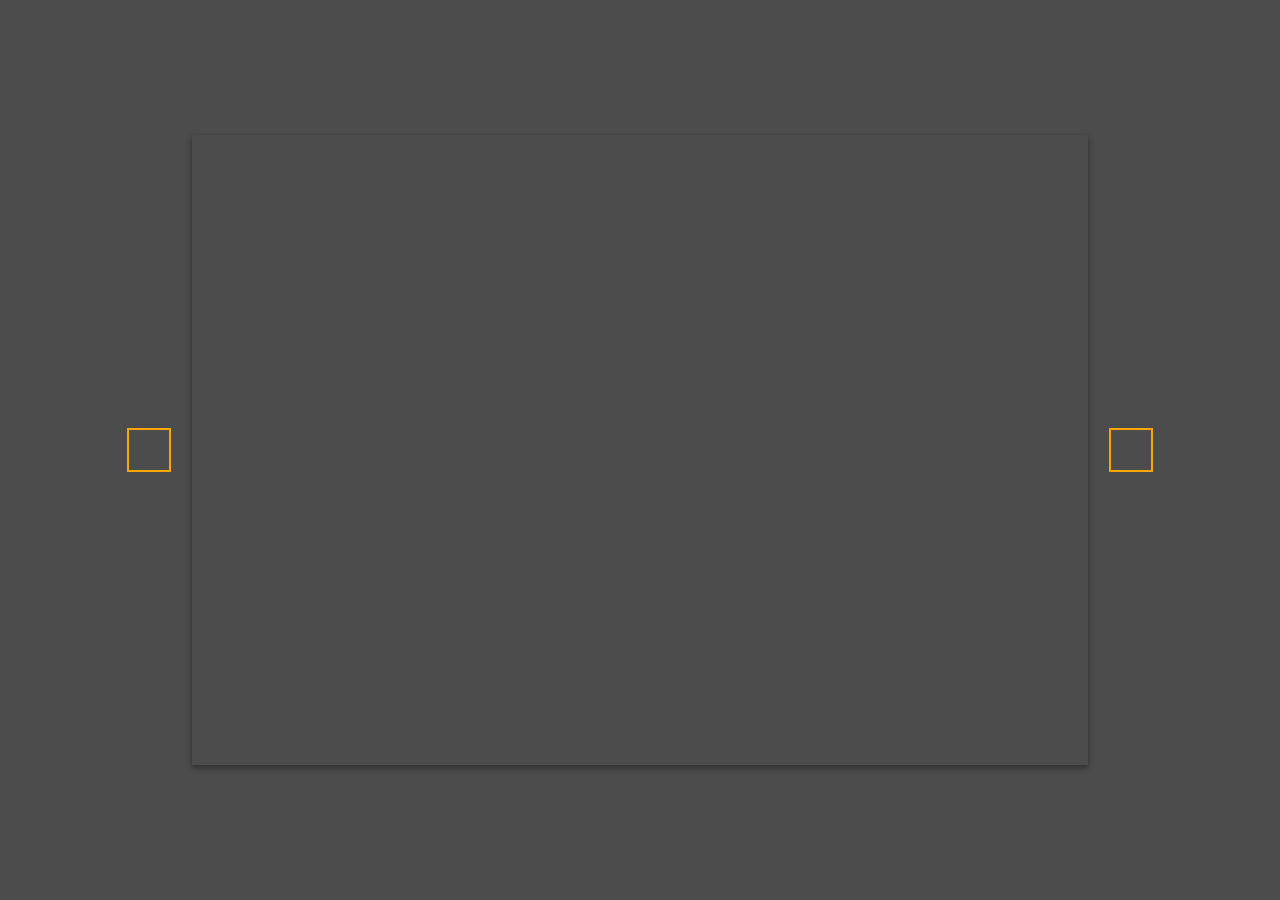
<file: Background slider/index.html>
<!DOCTYPE html>
<html lang="en">
  <head>
    <meta charset="UTF-8" />
    <meta name="viewport" content="width=device-width, initial-scale=1.0" />
    <link
      rel="stylesheet"
      href="https://cdnjs.cloudflare.com/ajax/libs/font-awesome/5.14.0/css/all.min.css"
      integrity="sha512-1PKOgIY59xJ8Co8+NE6FZ+LOAZKjy+KY8iq0G4B3CyeY6wYHN3yt9PW0XpSriVlkMXe40PTKnXrLnZ9+fkDaog=="
      crossorigin="anonymous"
    />
    <link rel="stylesheet" href="style.css" />
    <title>Background Slider</title>
  </head>
  <body>
    <div class="slider-container">
      <div
        class="slide active"
        style="
          background-image: url('https://images.unsplash.com/photo-1549880338-65ddcdfd017b?ixlib=rb-1.2.1&ixid=eyJhcHBfaWQiOjEyMDd9&auto=format&fit=crop&w=2100&q=80');
        "
      ></div>
      <div
        class="slide"
        style="
          background-image: url('https://images.unsplash.com/photo-1511593358241-7eea1f3c84e5?ixlib=rb-1.2.1&ixid=eyJhcHBfaWQiOjEyMDd9&auto=format&fit=crop&w=1934&q=80');
        "
      ></div>

      <div
        class="slide"
        style="
          background-image: url('https://images.unsplash.com/photo-1495467033336-2effd8753d51?ixlib=rb-1.2.1&ixid=eyJhcHBfaWQiOjEyMDd9&auto=format&fit=crop&w=2100&q=80');
        "
      ></div>

      <div
        class="slide"
        style="
          background-image: url('https://images.unsplash.com/photo-1522735338363-cc7313be0ae0?ixlib=rb-1.2.1&ixid=eyJhcHBfaWQiOjEyMDd9&auto=format&fit=crop&w=2689&q=80');
        "
      ></div>

      <div
        class="slide"
        style="
          background-image: url('https://images.unsplash.com/photo-1559087867-ce4c91325525?ixlib=rb-1.2.1&ixid=eyJhcHBfaWQiOjEyMDd9&auto=format&fit=crop&w=2100&q=80');
        "
      ></div>

      <button class="arrow left-arrow" id="left">
        <i class="fas fa-arrow-left"></i>
      </button>

      <button class="arrow right-arrow" id="right">
        <i class="fas fa-arrow-right"></i>
      </button>
    </div>
    <script src="app.js"></script>
  </body>
</html>
</file>
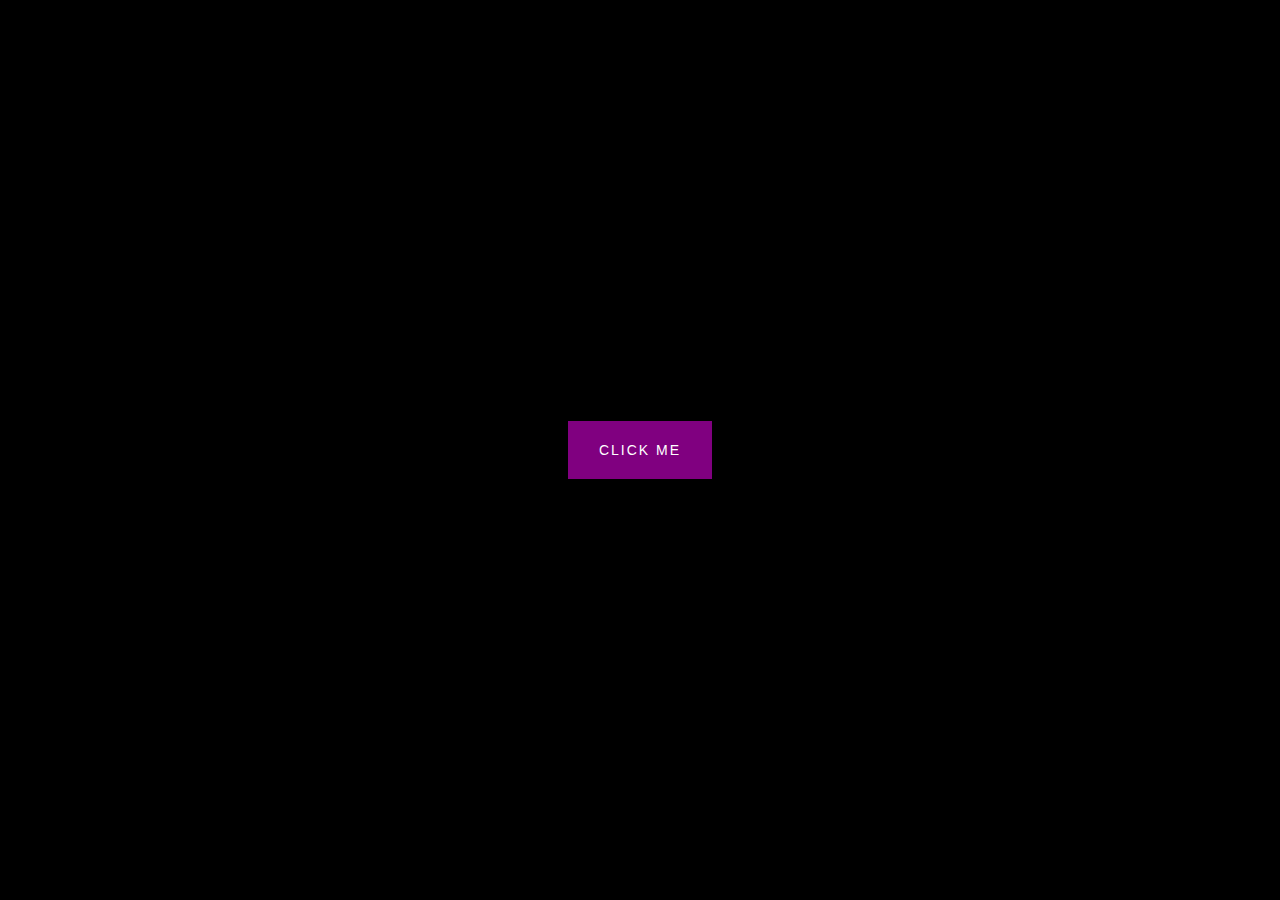
<file: Button Effect/index.html>
<!DOCTYPE html>
<html lang="en">
  <head>
    <meta charset="UTF-8" />
    <meta name="viewport" content="width=device-width, initial-scale=1.0" />
    <link rel="stylesheet" href="style.css" />
    <title>Button Ripple Effect</title>
  </head>
  <body>
    <button class="ripple">Click Me</button>
    <script src="app.js"></script>
  </body>
</html>
</file>
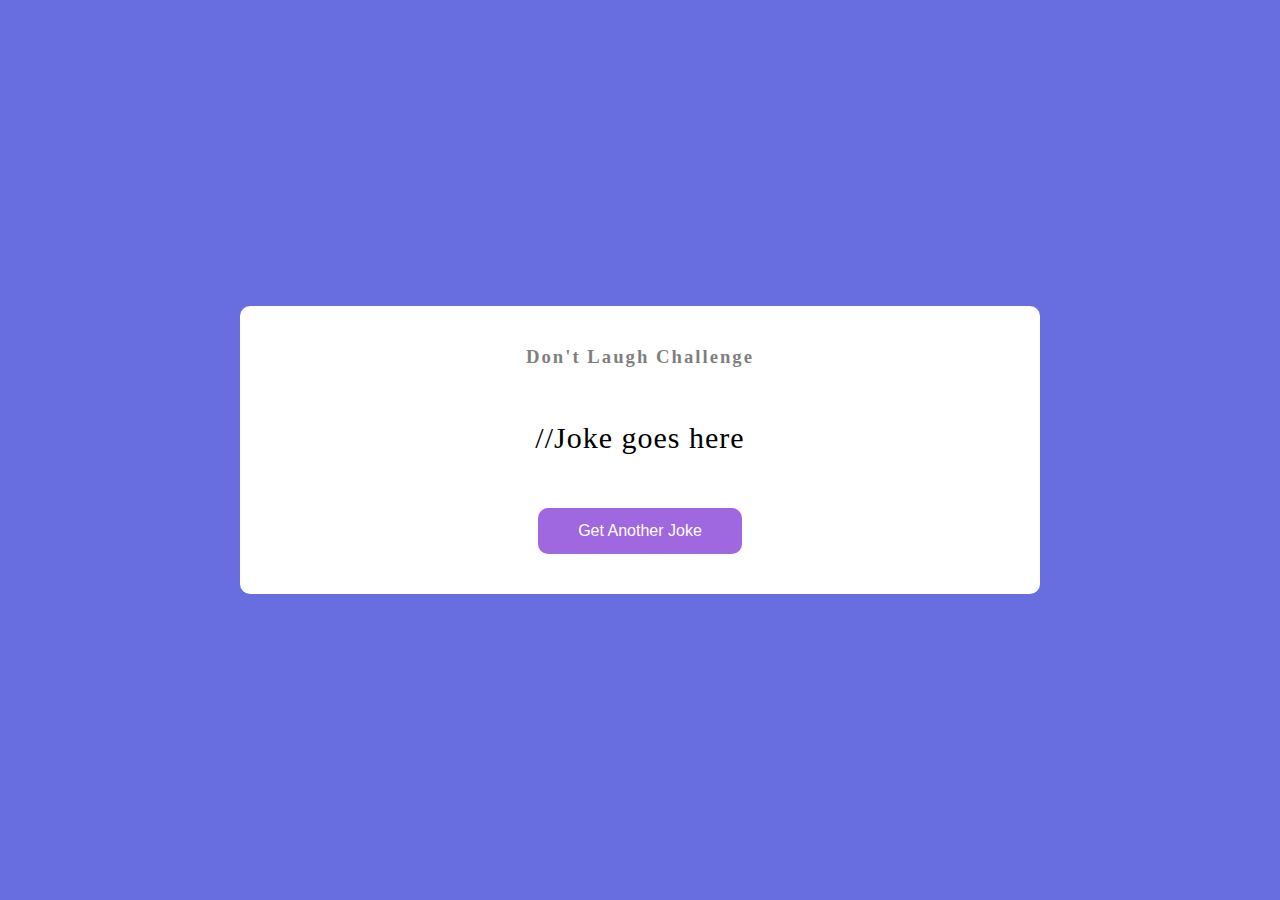
<file: Dad Jokes/index.html>
<!DOCTYPE html>
<html lang="en">
  <head>
    <meta charset="UTF-8" />
    <meta http-equiv="X-UA-Compatible" content="IE=edge" />
    <meta name="viewport" content="width=device-width, initial-scale=1.0" />
    <link rel="stylesheet" href="style.css" />
    <title>Dad Jokes</title>
  </head>
  <body>
    <div class="container">
      <h3>Don't Laugh Challenge</h3>
      <div id="joke" class="joke">//Joke goes here</div>
      <button id="jokebtn" class="btn">Get Another Joke</button>
    </div>
    <script src="app.js"></script>
  </body>
</html>
</file>
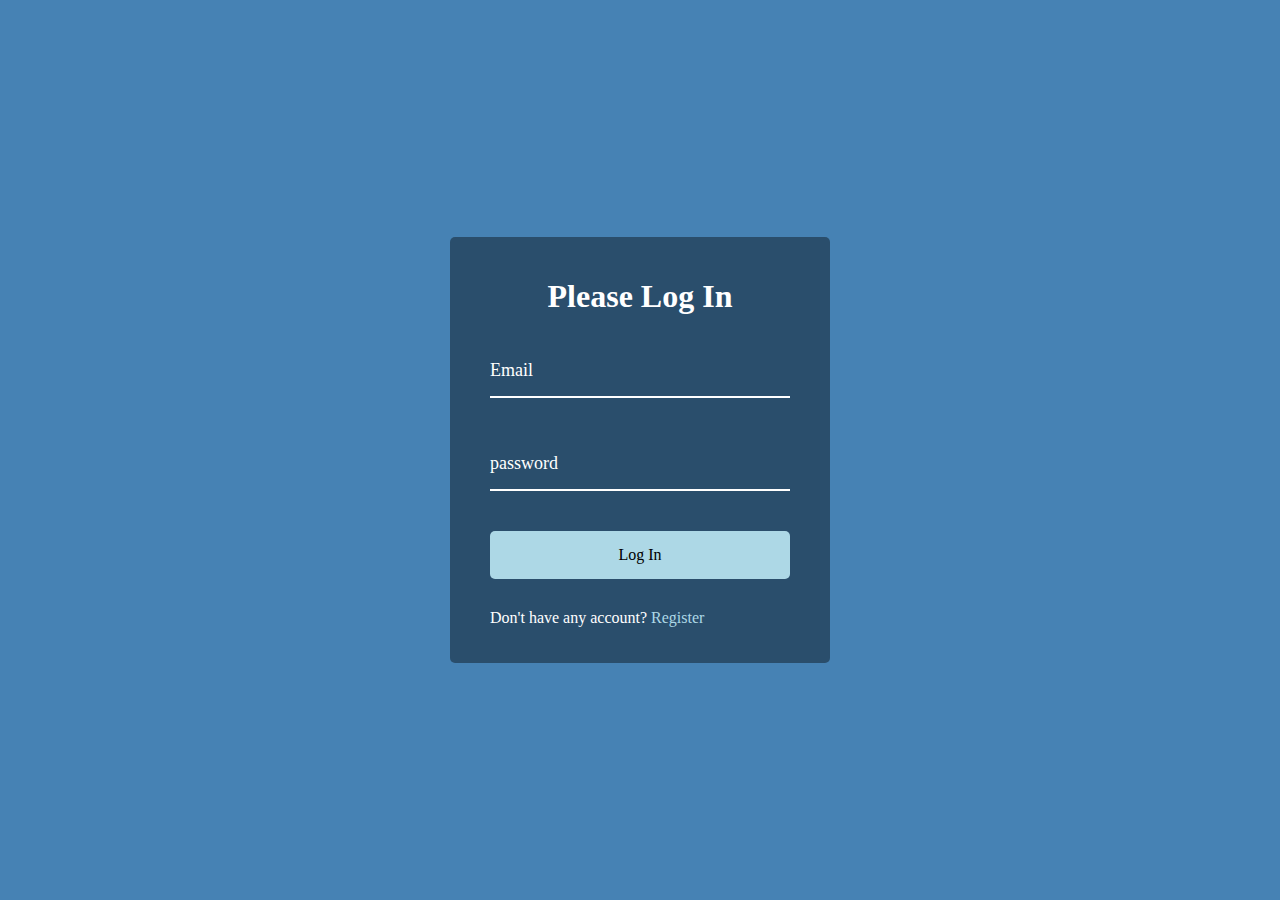
<file: Form wave Animation/index.html>
<!DOCTYPE html>
<html lang="en">
  <head>
    <meta charset="UTF-8" />
    <meta http-equiv="X-UA-Compatible" content="IE=edge" />
    <meta name="viewport" content="width=device-width, initial-scale=1.0" />
    <link rel="stylesheet" href="style.css" />
    <title>Form Wave Animation</title>
  </head>
  <body>
    <div class="container">
      <h1>Please Log In</h1>
      <form class="form-control">
        <input type="text" required />
        <label>Email</label>
      </form>
      <form class="form-control">
        <input type="password" required />
        <label>password</label>
      </form>
      <button class="btn">Log In</button>
      <p class="text">Don't have any account? <a href="#"> Register</a></p>
    </div>

    <script src="app.js"></script>
  </body>
</html>
</file>
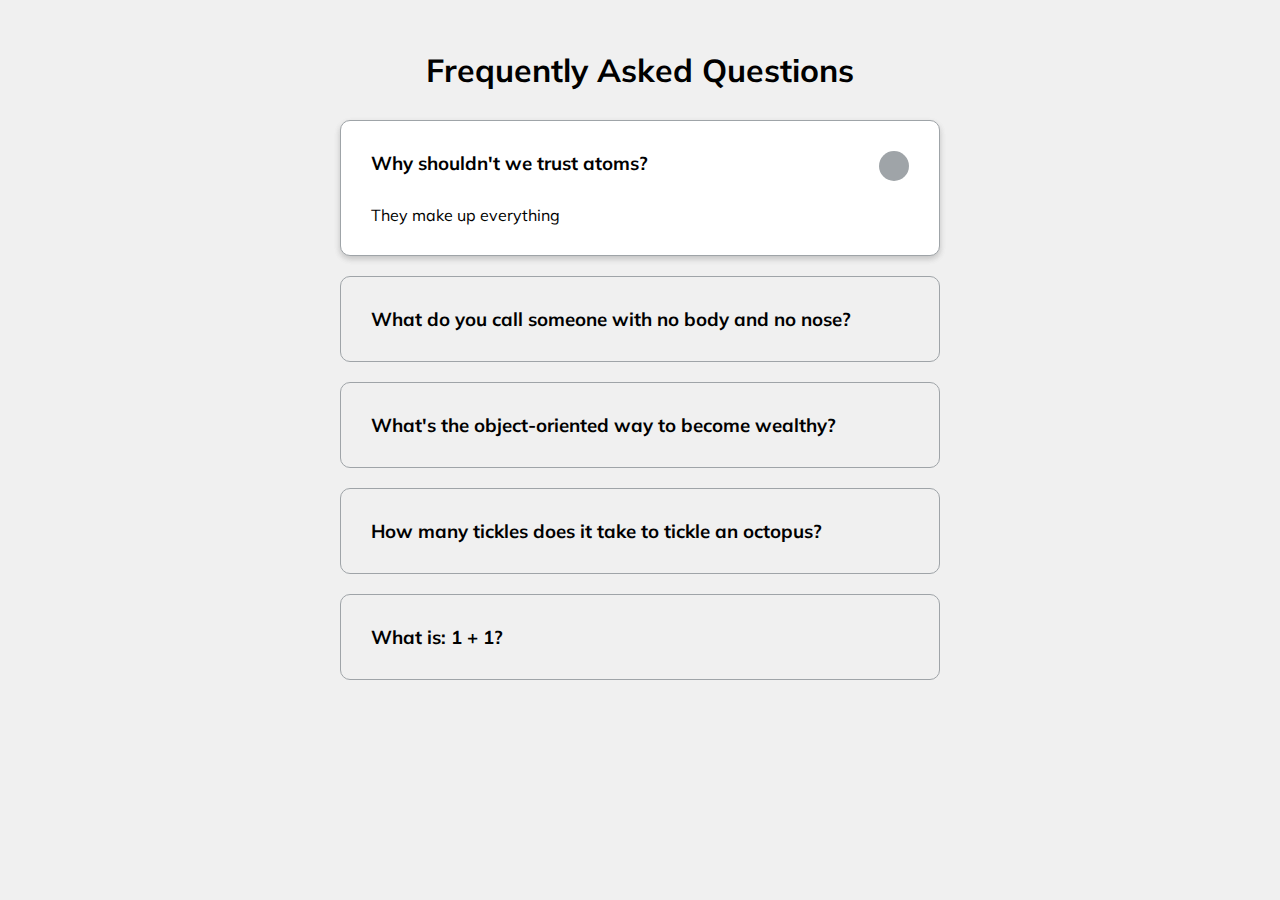
<file: FQA Collaps/index.html>
<!DOCTYPE html>
<html lang="en">
  <head>
    <meta charset="UTF-8" />
    <meta name="viewport" content="width=device-width, initial-scale=1.0" />
    <link
      rel="stylesheet"
      href="https://cdnjs.cloudflare.com/ajax/libs/font-awesome/5.14.0/css/all.min.css"
      integrity="sha512-1PKOgIY59xJ8Co8+NE6FZ+LOAZKjy+KY8iq0G4B3CyeY6wYHN3yt9PW0XpSriVlkMXe40PTKnXrLnZ9+fkDaog=="
      crossorigin="anonymous"
    />
    <link rel="stylesheet" href="style.css" />
    <title>FAQ</title>
  </head>
  <body>
    <h1>Frequently Asked Questions</h1>
    <div class="faq-container">
      <div class="faq active">
        <h3 class="faq-title">Why shouldn't we trust atoms?</h3>

        <p class="faq-text">They make up everything</p>

        <button class="faq-toggle">
          <i class="fas fa-chevron-down"></i>
          <i class="fas fa-times"></i>
        </button>
      </div>

      <div class="faq">
        <h3 class="faq-title">
          What do you call someone with no body and no nose?
        </h3>
        <p class="faq-text">Nobody knows.</p>
        <button class="faq-toggle">
          <i class="fas fa-chevron-down"></i>
          <i class="fas fa-times"></i>
        </button>
      </div>

      <div class="faq">
        <h3 class="faq-title">
          What's the object-oriented way to become wealthy?
        </h3>
        <p class="faq-text">Inheritance.</p>
        <button class="faq-toggle">
          <i class="fas fa-chevron-down"></i>
          <i class="fas fa-times"></i>
        </button>
      </div>

      <div class="faq">
        <h3 class="faq-title">
          How many tickles does it take to tickle an octopus?
        </h3>
        <p class="faq-text">Ten-tickles!</p>
        <button class="faq-toggle">
          <i class="fas fa-chevron-down"></i>
          <i class="fas fa-times"></i>
        </button>
      </div>

      <div class="faq">
        <h3 class="faq-title">What is: 1 + 1?</h3>
        <p class="faq-text">Depends on who are you asking.</p>
        <button class="faq-toggle">
          <i class="fas fa-chevron-down"></i>
          <i class="fas fa-times"></i>
        </button>
      </div>
    </div>
    <script src="app.js"></script>
  </body>
</html>
</file>
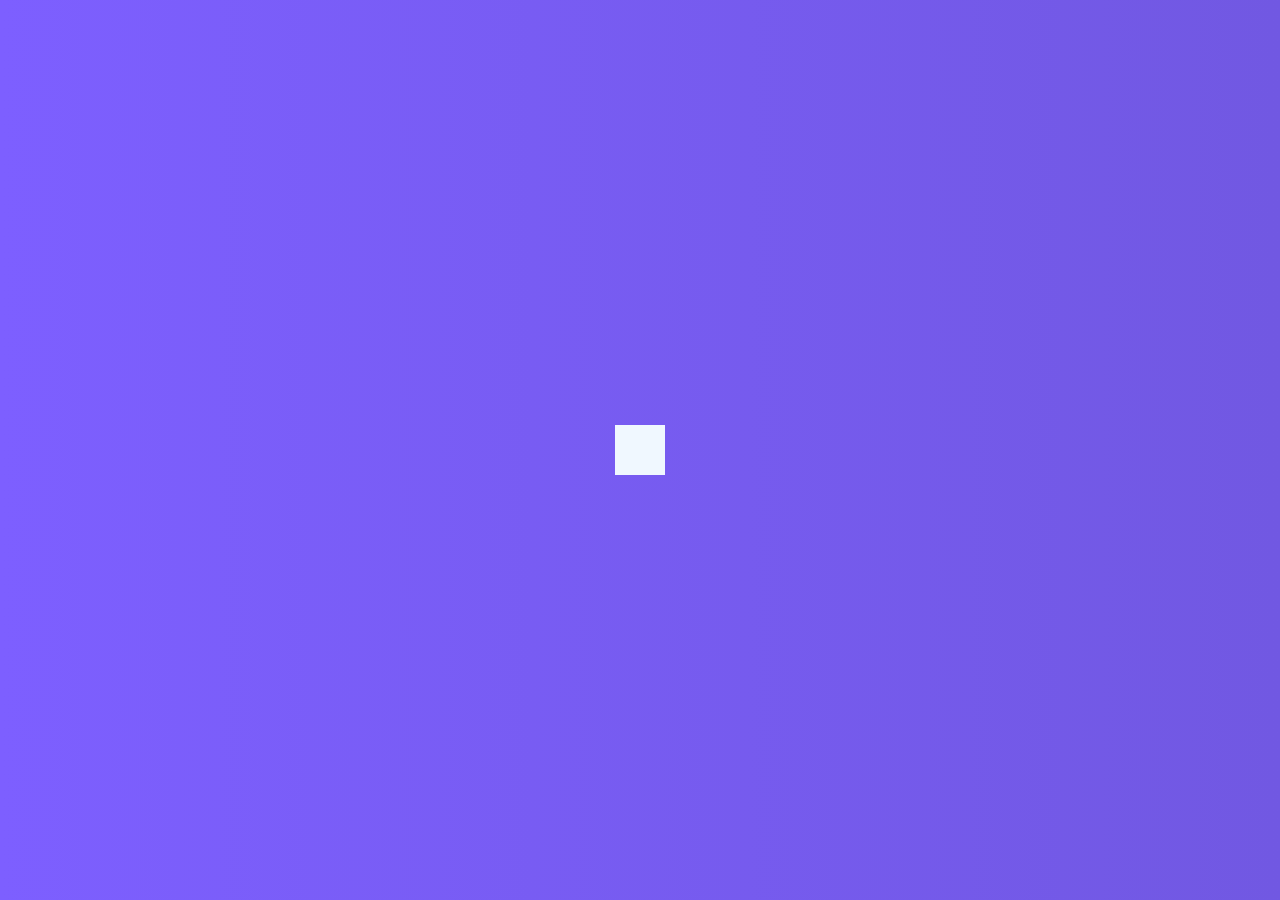
<file: Hidden Search Widget/index.html>
<!DOCTYPE html>
<html lang="en">
  <head>
    <meta charset="UTF-8" />
    <meta http-equiv="X-UA-Compatible" content="IE=edge" />
    <meta name="viewport" content="width=device-width, initial-scale=1.0" />
    <link
      rel="stylesheet"
      href="https://cdnjs.cloudflare.com/ajax/libs/font-awesome/5.15.3/css/all.min.css"
      integrity="sha512-iBBXm8fW90+nuLcSKlbmrPcLa0OT92xO1BIsZ+ywDWZCvqsWgccV3gFoRBv0z+8dLJgyAHIhR35VZc2oM/gI1w=="
      crossorigin="anonymous"
    />
    <link rel="stylesheet" href="style.css" />
    <title>Hidden search Widget</title>
  </head>
  <body>
    <div class="search">
      <input type="text" placeholder="search..." class="input" />
      <button class="btn">
        <i class="fas fa-search"></i>
      </button>
    </div>
    <script src="script.js"></script>
  </body>
</html>
</file>
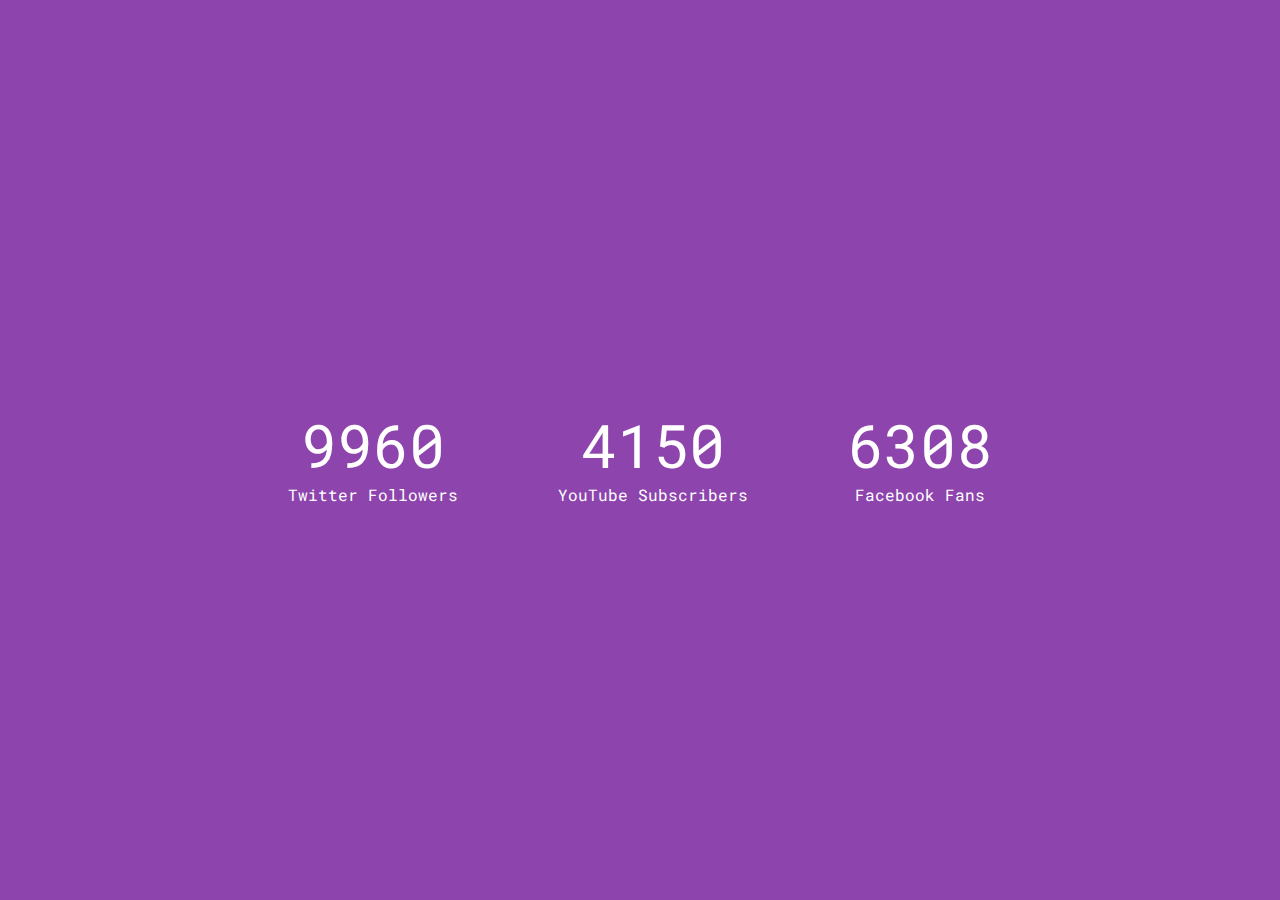
<file: Incrementing Counter/index.html>
<!DOCTYPE html>
<html lang="en">
  <head>
    <meta charset="UTF-8" />
    <meta name="viewport" content="width=device-width, initial-scale=1.0" />
    <link
      rel="stylesheet"
      href="https://cdnjs.cloudflare.com/ajax/libs/font-awesome/5.14.0/css/all.min.css"
      integrity="sha512-1PKOgIY59xJ8Co8+NE6FZ+LOAZKjy+KY8iq0G4B3CyeY6wYHN3yt9PW0XpSriVlkMXe40PTKnXrLnZ9+fkDaog=="
      crossorigin="anonymous"
    />
    <link rel="stylesheet" href="style.css" />
    <title>Increment Counter</title>
  </head>
  <body>
    <div class="counter-container">
      <i class="fab fa-twitter fa-3x"></i>
      <div class="counter" data-target="12000"></div>
      <span>Twitter Followers</span>
    </div>

    <div class="counter-container">
      <i class="fab fa-youtube fa-3x"></i>
      <div class="counter" data-target="5000"></div>
      <span>YouTube Subscribers</span>
    </div>

    <div class="counter-container">
      <i class="fab fa-facebook fa-3x"></i>
      <div class="counter" data-target="7500"></div>
      <span>Facebook Fans</span>
    </div>
    <script src="app.js"></script>
  </body>
</html>
</file>
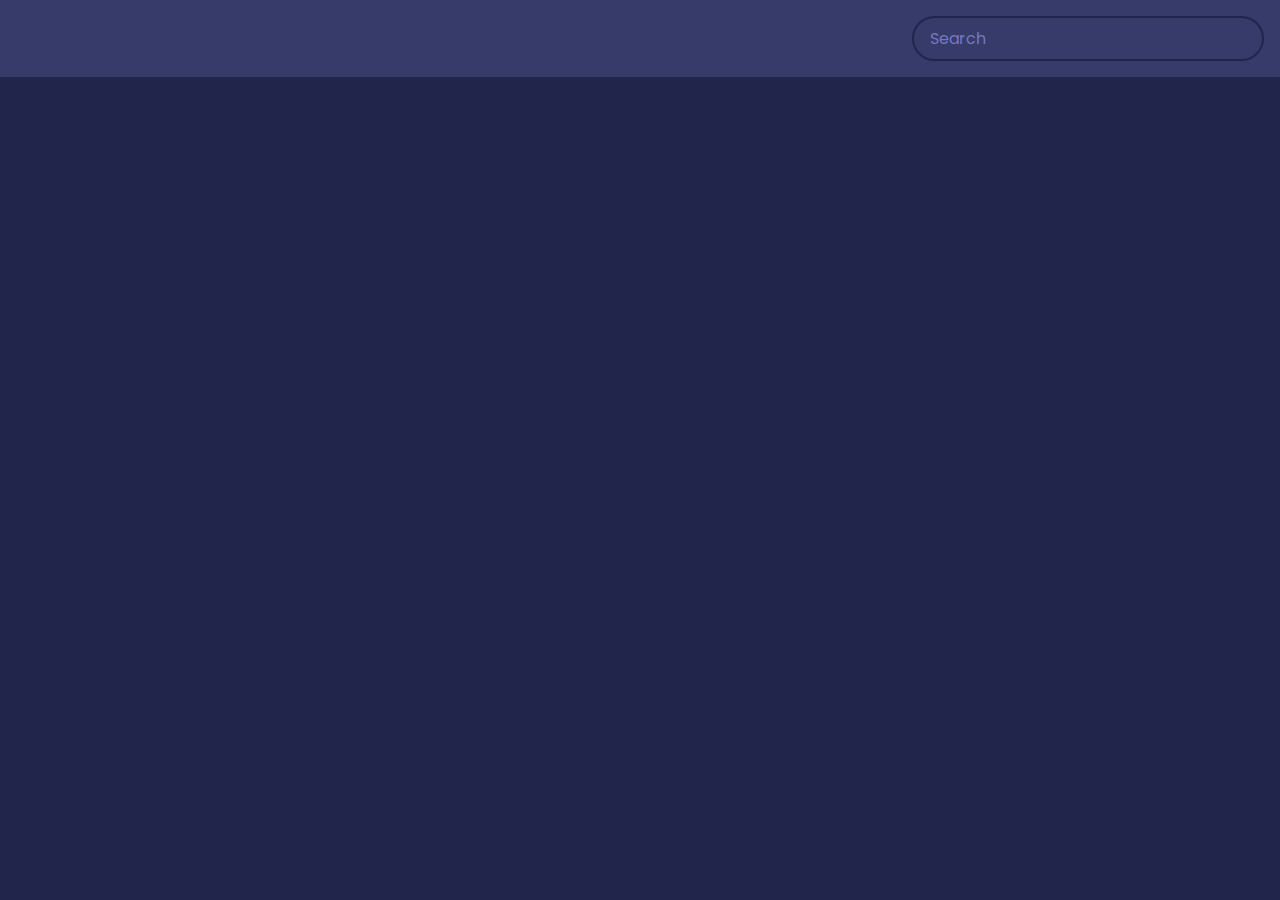
<file: Movie App/index.html>
<!DOCTYPE html>
<html lang="en">
  <head>
    <meta charset="UTF-8" />
    <meta http-equiv="X-UA-Compatible" content="IE=edge" />
    <meta name="viewport" content="width=device-width, initial-scale=1.0" />
    <link rel="stylesheet" href="style.css" />
    <title>Movie App</title>
  </head>
  <body>
    <header>
      <form id="form">
        <input type="text" id="search" class="search" placeholder="Search" />
      </form>
    </header>

    <main id="main"></main>
    <script src="app.js"></script>
  </body>
</html>
</file>
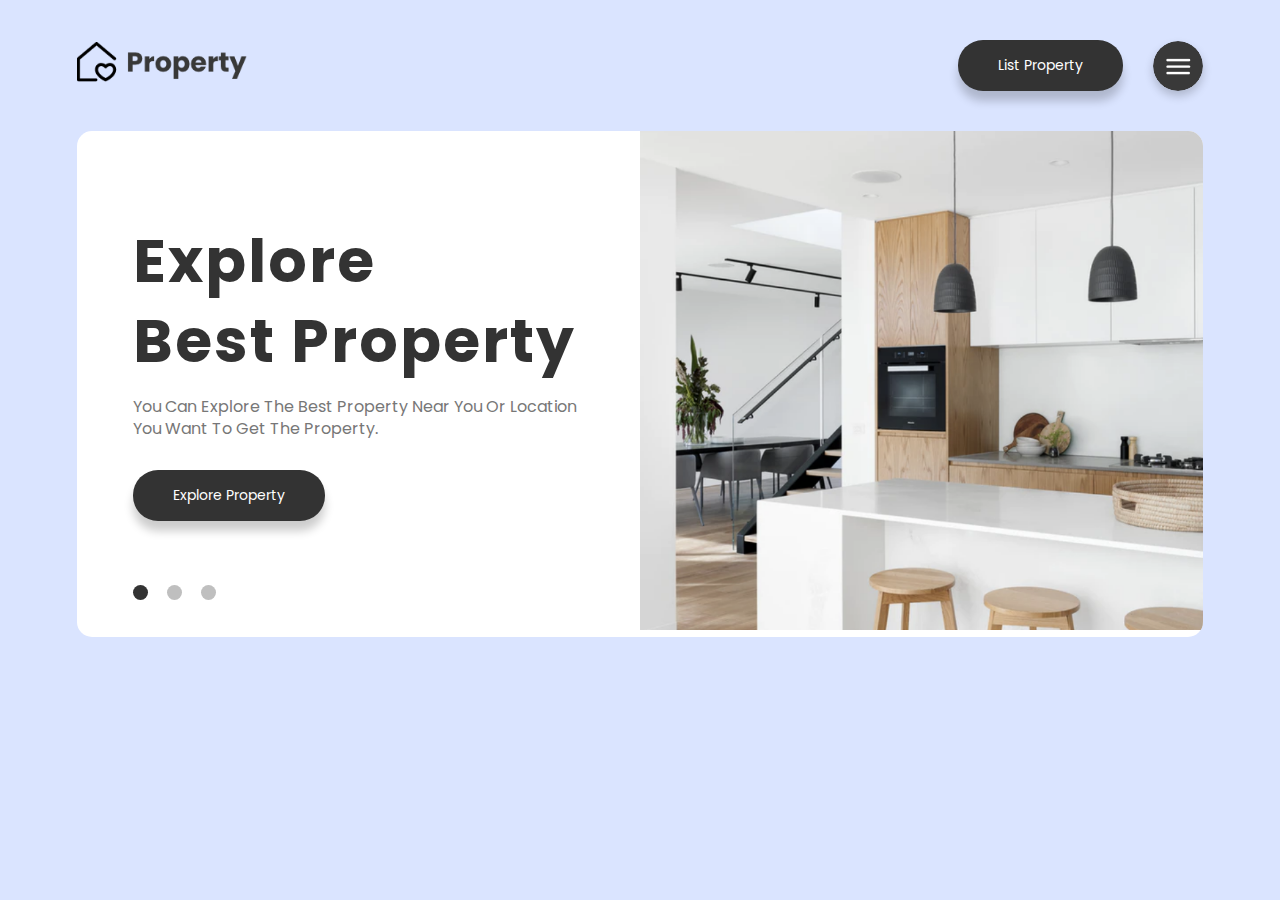
<file: Property Animation Website/index.html>
<!DOCTYPE html>
<html lang="en">
  <head>
    <meta charset="UTF-8" />
    <meta http-equiv="X-UA-Compatible" content="IE=edge" />
    <meta name="viewport" content="width=device-width, initial-scale=1.0" />
    <title>Property Website</title>
    <link rel="stylesheet" href="style.css" />
  </head>
  <body>
    <div class="hero">
      <nav>
        <div class="logo">
          <img src="images/logo.png" />
        </div>
        <button type="button">List Property</button>
        <img src="images/menu.png" class="manu-icon" />
      </nav>

      <div class="row">
        <div class="col-1">
          <h1>
            Explore<br />
            Best Property
          </h1>
          <p>
            You Can Explore The Best Property Near You Or Location You Want To
            Get The Property.
          </p>
          <button type="button">Explore Property</button>

          <ul>
            <li class="btn active"></li>
            <li class="btn"></li>
            <li class="btn"></li>
          </ul>
        </div>
        <div class="col-2">
          <img src="images/pic1.png" id="banner" />
        </div>
      </div>
    </div>

    <script>
      let btn = document.getElementsByClassName("btn");
      let banner = document.getElementById("banner");
      btn[0].onclick = function () {
        banner.src = "images/pic1.png";
        animation();
        this.classList.add("active");
      };
      btn[1].onclick = function () {
        banner.src = "images/pic2.png";
        animation();
        this.classList.add("active");
      };
      btn[2].onclick = function () {
        banner.src = "images/pic3.png";
        animation();
        this.classList.add("active");
      };
      function animation() {
        banner.classList.add("zoom");
        setTimeout(function () {
          banner.classList.remove("zoom");
        }, 500);
        for (x of btn) {
          x.classList.remove("active");
        }
      }
    </script>
  </body>
</html>
</file>
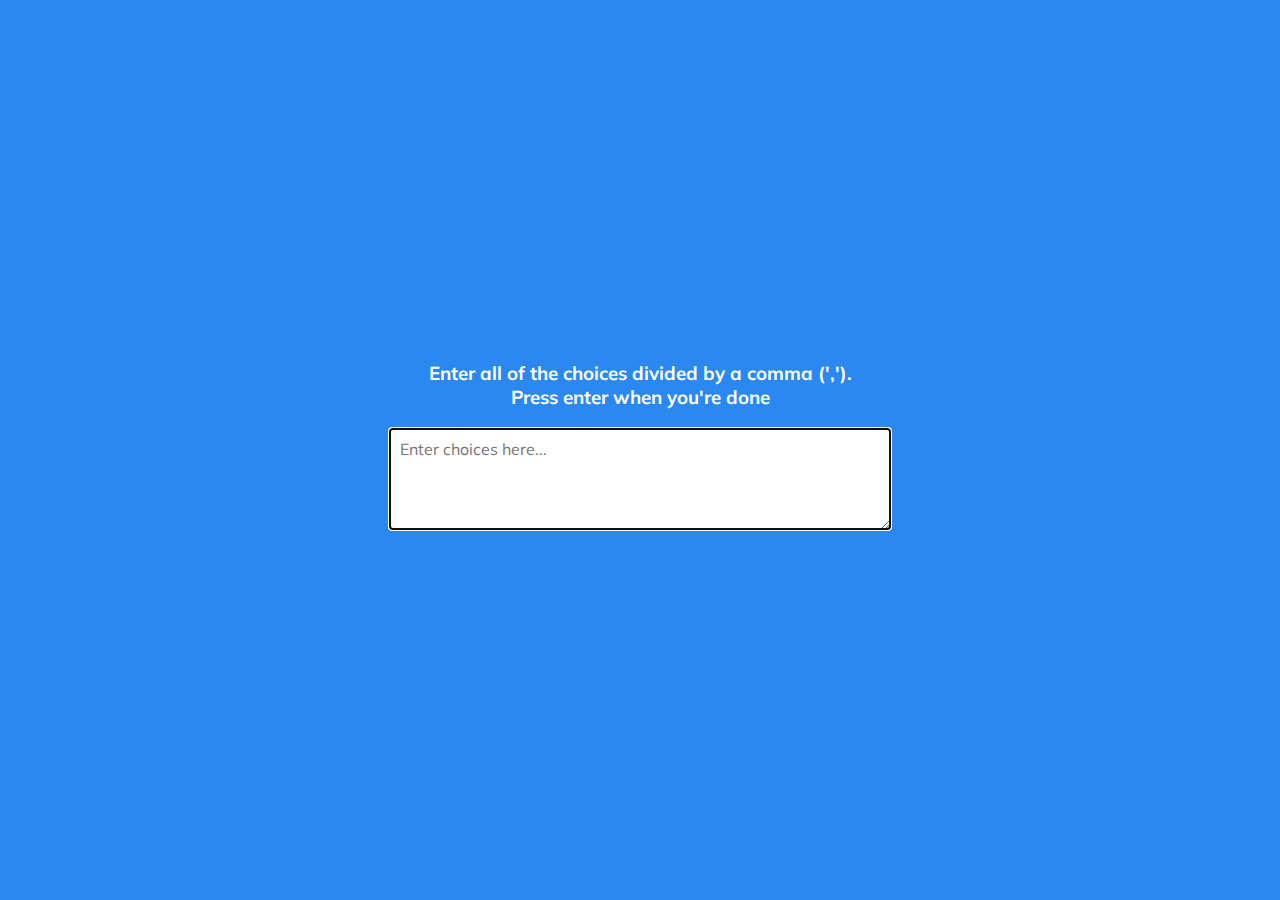
<file: Random Choice Picker/index.html>
<!DOCTYPE html>
<html lang="en">
  <head>
    <meta charset="UTF-8" />
    <meta name="viewport" content="width=device-width, initial-scale=1.0" />
    <link rel="stylesheet" href="style.css" />
    <title>Random Choice Picker</title>
  </head>
  <body>
    <div class="container">
      <h3>
        Enter all of the choices divided by a comma (','). <br />
        Press enter when you're done
      </h3>
      <textarea placeholder="Enter choices here..." id="textarea"></textarea>

      <div id="tags"></div>
    </div>

    <script src="app.js"></script>
  </body>
</html>
</file>
<file: Background slider/style.css>
@import url("https://fonts.googleapis.com/css2?family=Roboto:wght@400;700&display=swap");

* {
  box-sizing: border-box;
}

body {
  font-family: "Roboto", sans-serif;
  display: flex;
  flex-direction: column;
  align-items: center;
  justify-content: center;
  height: 100vh;
  overflow: hidden;
  margin: 0;
  background-position: center center;
  background-size: cover;
  transition: 0.4s;
}

body::before {
  content: "";
  position: absolute;
  top: 0;
  left: 0;
  width: 100%;
  height: 100vh;
  background-color: rgba(0, 0, 0, 0.7);
  z-index: -1;
}

.slider-container {
  box-shadow: 0 3px 6px rgba(0, 0, 0, 0.16), 0 3px 6px rgba(0, 0, 0, 0.23);
  height: 70vh;
  width: 70vw;
  position: relative;
  overflow: hidden;
}

.slide {
  opacity: 0;
  height: 100vh;
  width: 100vw;
  background-position: center center;
  background-size: cover;
  position: absolute;
  top: -15vh;
  left: -15vw;
  transition: 0.4s ease;
  z-index: 1;
}

.slide.active {
  opacity: 1;
}

.arrow {
  position: fixed;
  background-color: transparent;
  color: #fff;
  padding: 20px;
  font-size: 30px;
  border: 2px solid orange;
  top: 50%;
  transform: translateY(-50%);
  cursor: pointer;
}

.arrow:focus {
  outline: 0;
}

.left-arrow {
  left: calc(15vw - 65px);
}

.right-arrow {
  right: calc(15vw - 65px);
}
</file>
<file: Button Effect/style.css>
@import url("https://fonts.googleapis.com/css2?family=Roboto:wght@400;700&display=swap");

* {
  box-sizing: border-box;
}

body {
  background-color: #000;
  font-family: "Roboto", sans-serif;
  display: flex;
  flex-direction: column;
  align-items: center;
  justify-content: center;
  height: 100vh;
  overflow: hidden;
  margin: 0;
}

button {
  background-color: purple;
  color: #fff;
  border: 1px purple solid;
  font-size: 14px;
  text-transform: uppercase;
  letter-spacing: 2px;
  padding: 20px 30px;
  overflow: hidden;
  margin: 10px 0;
  position: relative;
}

button:focus {
  outline: none;
}

button .circle {
  position: absolute;
  background-color: #fff;
  width: 100px;
  height: 100px;
  border-radius: 50%;
  transform: translate(-50%, -50%) scale(0);
  animation: scale 0.5s ease-out;
}

@keyframes scale {
  to {
    transform: translate(-50%, -50%) scale(3);
    opacity: 0;
  }
}
</file>
<file: Dad Jokes/style.css>
* {
  box-sizing: border-box;
}
body {
  background-color: #686de0;
  display: flex;
  flex-direction: column;
  align-items: center;
  justify-content: center;
  height: 100vh;
  overflow: hidden;
  margin: 0;
  padding: 20px;
}
.container {
  background-color: #fff;
  border-radius: 10px;
  text-align: center;
  max-width: 100%;
  width: 800px;
}
.container h3 {
  margin: 0;
  opacity: 0.5;
  letter-spacing: 2px;
  margin-top: 40px;
}
.joke {
  font-size: 30px;
  letter-spacing: 1px;
  line-height: 40px;
  margin: 50px auto;
  max-width: 600px;
}
.btn {
  background-color: #9f68e0;
  color: #fff;
  border: 0;
  border-radius: 10px;
  padding: 14px 40px;
  font-size: 16px;
  cursor: pointer;
  margin-bottom: 40px;
}
.btn:active {
  transform: scale(0.98);
}
.btn:focus {
  outline: 0;
}
</file>
<file: Form wave Animation/style.css>
* {
  box-sizing: border-box;
}
body {
  background-color: steelblue;
  color: #fff;
  display: flex;
  flex-direction: column;
  align-items: center;
  justify-content: center;
  height: 100vh;
  overflow: hidden;
  margin: 0;
}
.container {
  background-color: rgba(0, 0, 0, 0.4);
  padding: 20px 40px;
  border-radius: 5px;
}
.container h1 {
  text-align: center;
  margin-bottom: 30px;
}
.container a {
  text-decoration: none;
  color: lightblue;
}
.btn {
  cursor: pointer;
  display: inline-block;
  width: 100%;
  background: lightblue;
  padding: 15px;
  font-family: inherit;
  font-size: 16px;
  border: 0;
  border-radius: 5px;
}
.btn:focus {
  outline: 0;
}
.btn:active {
  transform: scale(0.98);
}
.text {
  margin-top: 30px;
}
.form-control {
  position: relative;
  margin: 20px 0 40px;
  width: 300px;
}
.form-control input {
  background-color: transparent;
  border: 0;
  border-bottom: 2px solid #fff;
  display: block;
  width: 100%;
  padding: 15px 0;
  font-size: 18px;
  color: #fff;
}
.form-control input:focus,
.form-control input:valid {
  outline: 0;
  border-bottom-color: lightblue;
}
.form-control label {
  position: absolute;
  top: 15px;
  left: 0;
}
.form-control label span {
  display: inline-block;
  font-size: 18px;
  min-width: 5px;
  transition: 0.3s cubic-bezier(0.68, -0.55, 0.265, 1.55);
}
.form-control input:focus + label span,
.form-control input:valid + label span {
  color: lightblue;
  transform: translateY(-30px);
}
</file>
<file: FQA Collaps/style.css>
@import url("https://fonts.googleapis.com/css?family=Muli&display=swap");

* {
  box-sizing: border-box;
}

body {
  font-family: "Muli", sans-serif;
  background-color: #f0f0f0;
}

h1 {
  margin: 50px 0 30px;
  text-align: center;
}

.faq-container {
  max-width: 600px;
  margin: 0 auto;
}

.faq {
  background-color: transparent;
  border: 1px solid #9fa4a8;
  border-radius: 10px;
  margin: 20px 0;
  padding: 30px;
  position: relative;
  overflow: hidden;
  transition: 0.3s ease;
}

.faq.active {
  background-color: #fff;
  box-shadow: 0 3px 6px rgba(0, 0, 0, 0.1), 0 3px 6px rgba(0, 0, 0, 0.1);
}

.faq.active::before,
.faq.active::after {
  content: "\f075";
  font-family: "Font Awesome 5 Free";
  color: #2ecc71;
  font-size: 7rem;
  position: absolute;
  opacity: 0.2;
  top: 20px;
  left: 20px;
  z-index: 0;
}

.faq.active::before {
  color: #3498db;
  top: -10px;
  left: -30px;
  transform: rotateY(180deg);
}

.faq-title {
  margin: 0 35px 0 0;
}

.faq-text {
  display: none;
  margin: 30px 0 0;
}

.faq.active .faq-text {
  display: block;
}

.faq-toggle {
  background-color: transparent;
  border: 0;
  border-radius: 50%;
  cursor: pointer;
  display: flex;
  align-items: center;
  justify-content: center;
  font-size: 16px;
  padding: 0;
  position: absolute;
  top: 30px;
  right: 30px;
  height: 30px;
  width: 30px;
}

.faq-toggle:focus {
  outline: 0;
}

.faq-toggle .fa-times {
  display: none;
}

.faq.active .faq-toggle .fa-times {
  color: #fff;
  display: block;
}

.faq.active .faq-toggle .fa-chevron-down {
  display: none;
}

.faq.active .faq-toggle {
  background-color: #9fa4a8;
}
</file>
<file: Hidden Search Widget/style.css>
@import url("https://fonts.googleapis.com/css2?family=Roboto:wght@400;700&display=swap");

* {
  box-sizing: border-box;
}
body {
  font-family: "Roboto", sans-serif;
  background-image: linear-gradient(90deg, #7d5fff, #7158e2);
  display: flex;
  margin: 0;
  align-items: center;
  justify-content: center;
  overflow: hidden;
  height: 100vh;
}
.search {
  position: relative;
  height: 50px;
}
.search .input {
  background-color: aliceblue;
  font-size: 18px;
  padding: 15px;
  width: 50px;
  height: 50px;
  transition: 0.3s ease;
}
.btn {
  background-color: aliceblue;
  border: 0;
  cursor: pointer;
  font-size: 24px;
  position: absolute;
  top: 0;
  left: 0;
  width: 50px;
  height: 50px;
  transition: 0.3s ease;
}
.btn.focus,
.input.focus {
  outline: none;
}
.search.active .input {
  width: 200px;
}
.search.active .btn {
  transform: translateX(198px);
}
</file>
<file: Incrementing Counter/style.css>
@import url("https://fonts.googleapis.com/css?family=Roboto+Mono&display=swap");

* {
  box-sizing: border-box;
}

body {
  background-color: #8e44ad;
  color: #fff;
  font-family: "Roboto Mono", sans-serif;
  display: flex;
  align-items: center;
  justify-content: center;
  height: 100vh;
  overflow: hidden;
  margin: 0;
}

.counter-container {
  display: flex;
  flex-direction: column;
  justify-content: center;
  text-align: center;
  margin: 30px 50px;
}

.counter {
  font-size: 60px;
  margin-top: 10px;
}

@media (max-width: 580px) {
  body {
    flex-direction: column;
  }
}
</file>
<file: Movie App/style.css>
@import url("https://fonts.googleapis.com/css2?family=Poppins:wght@200;400&display=swap");

:root {
  --primary-color: #22254b;
  --secondary-color: #373b69;
}

* {
  box-sizing: border-box;
}

body {
  background-color: var(--primary-color);
  font-family: "Poppins", sans-serif;
  margin: 0;
}

header {
  padding: 1rem;
  display: flex;
  justify-content: flex-end;
  background-color: var(--secondary-color);
}

.search {
  background-color: transparent;
  border: 2px solid var(--primary-color);
  border-radius: 50px;
  font-family: inherit;
  font-size: 1rem;
  padding: 0.5rem 1rem;
  color: #fff;
}

.search::placeholder {
  color: #7378c5;
}

.search:focus {
  outline: none;
  background-color: var(--primary-color);
}

main {
  display: flex;
  flex-wrap: wrap;
  justify-content: center;
}

.movie {
  width: 300px;
  margin: 1rem;
  background-color: var(--secondary-color);
  box-shadow: 0 4px 5px rgba(0, 0, 0, 0.2);
  position: relative;
  overflow: hidden;
  border-radius: 3px;
}

.movie img {
  width: 100%;
}

.movie-info {
  color: #eee;
  display: flex;
  align-items: center;
  justify-content: space-between;
  padding: 0.5rem 1rem 1rem;
  letter-spacing: 0.5px;
}

.movie-info h3 {
  margin-top: 0;
}

.movie-info span {
  background-color: var(--primary-color);
  padding: 0.25rem 0.5rem;
  border-radius: 3px;
  font-weight: bold;
}

.movie-info span.green {
  color: lightgreen;
}

.movie-info span.orange {
  color: orange;
}

.movie-info span.red {
  color: red;
}

.overview {
  background-color: #fff;
  padding: 2rem;
  position: absolute;
  left: 0;
  bottom: 0;
  right: 0;
  max-height: 100%;
  transform: translateY(101%);
  overflow-y: auto;
  transition: transform 0.3s ease-in;
}

.movie:hover .overview {
  transform: translateY(0);
}
</file>
<file: Property Animation Website/style.css>
@import url("https://fonts.googleapis.com/css2?family=Poppins:ital,wght@0,300;1,200;1,400&display=swap");

* {
  margin: 0;
  padding: 0;
  font-family: "Poppins", sans-serif;
  box-sizing: border-box;
}
.hero {
  width: 100%;
  min-height: 100vh;
  background: #dae4ff;
  padding-left: 6%;
  padding-right: 6%;
}
nav {
  width: 100%;
  padding: 40px 0px;
  display: flex;
  align-items: center;
}
.logo {
  flex: 1;
}
.logo img {
  width: 170px;
  cursor: pointer;
}
button {
  padding: 15px 40px;
  border: 0;
  outline: none;
  border-radius: 25px;
  background: #333;
  color: #fff;
  font-size: 14px;
  cursor: pointer;
  box-shadow: 0 10px 10px rgba(0, 0, 0, 0.2);
}
.manu-icon {
  width: 50px;
  margin-left: 30px;
  border-radius: 50%;
  box-shadow: 0 5px 10px rgba(0, 0, 0, 0.2);
}
.row {
  display: flex;
  width: 100%;
  background: #fff;
  border-radius: 15px;
  overflow: hidden;
}
.col-1,
.col-2 {
  flex-basis: 50%;
  overflow: hidden;
}
.col-2 img {
  width: 100%;
}
.col-1 {
  padding: 8% 5%;
  position: relative;
}
.col-1 h1 {
  font-size: 60px;
  line-height: 80px;
  letter-spacing: 2px;
  color: #333;
}
.col-1 p {
  color: #777;
  line-height: 22px;
  margin: 15px 0 30px;
}
ul {
  position: absolute;
  bottom: 30px;
}
ul li {
  list-style: none;
  width: 15px;
  height: 15px;
  display: inline-block;
  background: #bfbfbf;
  border-radius: 50%;
  margin-right: 15px;
  cursor: pointer;
}
ul .active {
  background: #333;
}
.zoom {
  animation: zoomout 0.5s linear 1;
}
@keyframes zoomout {
  0% {
    transform: scale(1.2);
  }
  100% {
    transform: scale(1);
  }
}
</file>
<file: Random Choice Picker/style.css>
@import url("https://fonts.googleapis.com/css?family=Muli&display=swap");

* {
  box-sizing: border-box;
}

body {
  background-color: #2b88f0;
  font-family: "Muli", sans-serif;
  display: flex;
  flex-direction: column;
  align-items: center;
  justify-content: center;
  height: 100vh;
  overflow: hidden;
  margin: 0;
}

h3 {
  color: #fff;
  margin: 10px 0 20px;
  text-align: center;
}

.container {
  width: 500px;
}

textarea {
  border: none;
  display: block;
  width: 100%;
  height: 100px;
  font-family: inherit;
  padding: 10px;
  margin: 0 0 20px;
  font-size: 16px;
}

.tag {
  background-color: #f0932b;
  color: #fff;
  border-radius: 50px;
  padding: 10px 20px;
  margin: 0 5px 10px 0;
  font-size: 14px;
  display: inline-block;
}

.tag.highlight {
  background-color: #273c75;
}
</file>
